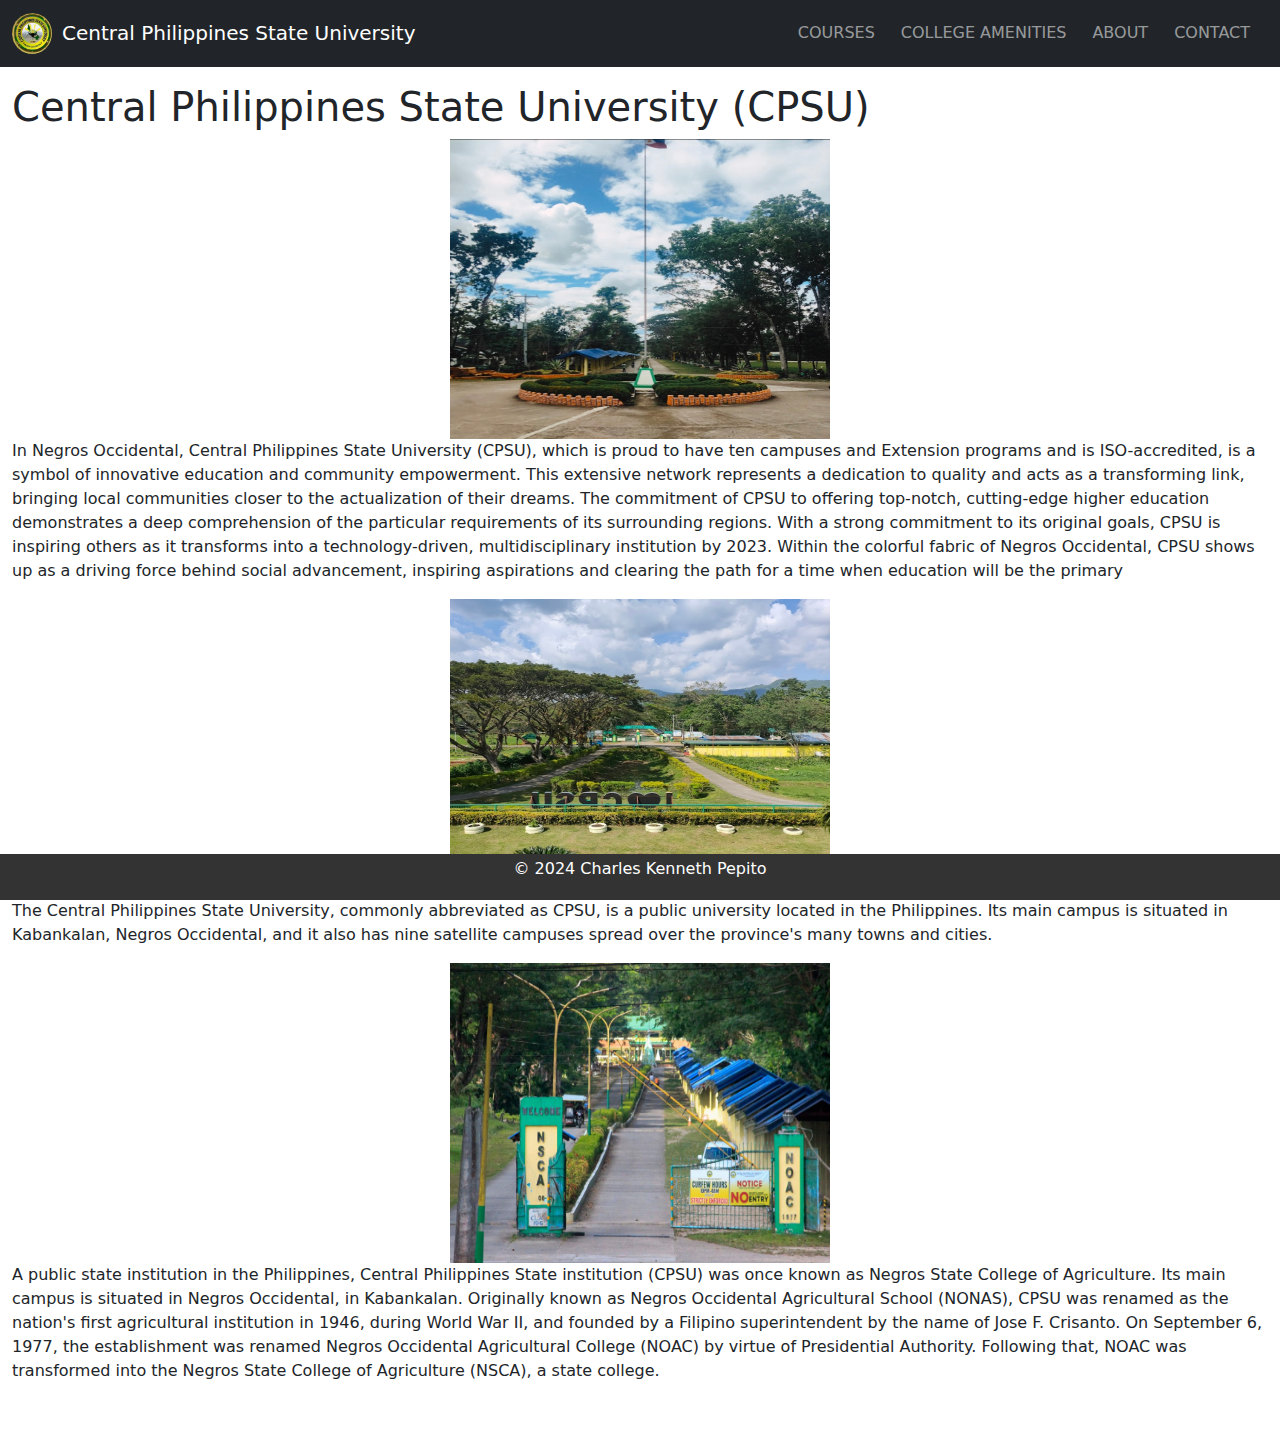
<file: index.html>
<!DOCTYPE html>
<html lang="en">
<head>
  <title>CPSU</title>
  <meta charset="utf-8">
  <meta name="viewport" content="width=device-width, initial-scale=1">
  <link rel="stylesheet" href="style.css">
  <link href="https://cdn.jsdelivr.net/npm/bootstrap@5.3.2/dist/css/bootstrap.min.css" rel="stylesheet">
  <script src="https://cdn.jsdelivr.net/npm/bootstrap@5.3.2/dist/js/bootstrap.bundle.min.js"></script>
<style>
footer {
            background-color: #333;
            color: rgb(255, 255, 255);
            padding: 3px;
            bottom: 0;
            width: 100%;
        }
        .container {
          margin-left: 0;
        }

        .navbar {
          border-radius: 0;
        }

        .navbar-brand {
          display: flex;
          align-items: center;
        }

        .navbar-brand img {
          margin-right: 10px;
        }

        .navbar-nav {
          margin-left: auto;
        }

        .navbar-nav .nav-item {
          margin-right: 10px;
        }
</style>
</head>
<body>

<nav class="navbar navbar-expand-sm bg-dark navbar-dark">
  <div class="container-fluid">

<button class="navbar-toggler" type="button" data-bs-toggle="collapse" data-bs-target="#collapsibleNavbar">
      <span class="navbar-toggler-icon"></span></button>

    <a class="navbar-brand" href="#"><img src="logo.jpeg" alt="cpsu logo" style="width:40px;" class="rounded-pill"> Central Philippines State University</a>
  
    <div class="collapse navbar-collapse" id="collapsibleNavbar">
      <ul class="navbar-nav">

        <li class="nav-item">
          <a class="nav-link" href="courses.html">COURSES</a>
        </li>

        <li class="nav-item">
          <a class="nav-link" href="college.html">COLLEGE AMENITIES</a>
        </li>

         <li class="nav-item">
          <a class="nav-link" href="about.html">ABOUT</a>
        </li>  

        <li class="nav-item">
          <a class="nav-link" href="contact.html">CONTACT</a>
        </li>
      </ul>
    </div>
  </div>
</nav>

<div class="container-fluid mt-3" style="margin-bottom:50px">
  <h1>Central Philippines State University (CPSU)</h1>
  <img src="home.jpeg" alt="cpsu" style="display: block; margin: 0 auto; width: 380px; height: 300px;">
  <p>In Negros Occidental, Central Philippines State University (CPSU), which is proud to have ten campuses and Extension programs and is ISO-accredited, is a symbol of innovative education and community empowerment. This extensive network represents a dedication to quality and acts as a transforming link, bringing local communities closer to the actualization of their dreams. The commitment of CPSU to offering top-notch, cutting-edge higher education demonstrates a deep comprehension of the particular requirements of its surrounding regions. With a strong commitment to its original goals, CPSU is inspiring others as it transforms into a technology-driven, multidisciplinary institution by 2023. Within the colorful fabric of Negros Occidental, CPSU shows up as a driving force behind social advancement, inspiring aspirations and clearing the path for a time when education will be the primary</p>

<img src="home1.jpeg" alt="cpsu" style="display: block; margin: 0 auto; width: 380px; height: 300px;">

  <p>The Central Philippines State University, commonly abbreviated as CPSU, is a public university located in the Philippines. Its main campus is situated in Kabankalan, Negros Occidental, and it also has nine satellite campuses spread over the province's many towns and cities.</p>

<img src="gallery1.jpeg" alt="cpsu" style="display: block; margin: 0 auto; width: 380px; height: 300px;">

  <p>A public state institution in the Philippines, Central Philippines State institution (CPSU) was once known as Negros State College of Agriculture. Its main campus is situated in Negros Occidental, in Kabankalan. Originally known as Negros Occidental Agricultural School (NONAS), CPSU was renamed as the nation's first agricultural institution in 1946, during World War II, and founded by a Filipino superintendent by the name of Jose F. Crisanto. On September 6, 1977, the establishment was renamed Negros Occidental Agricultural College (NOAC) by virtue of Presidential Authority. Following that, NOAC was transformed into the Negros State College of Agriculture (NSCA), a state college.
  </p>
</div>

 <footer>
  <center><p>&copy; 2024 Charles Kenneth Pepito</p></center>
</footer>

</body>
</html>
</file>
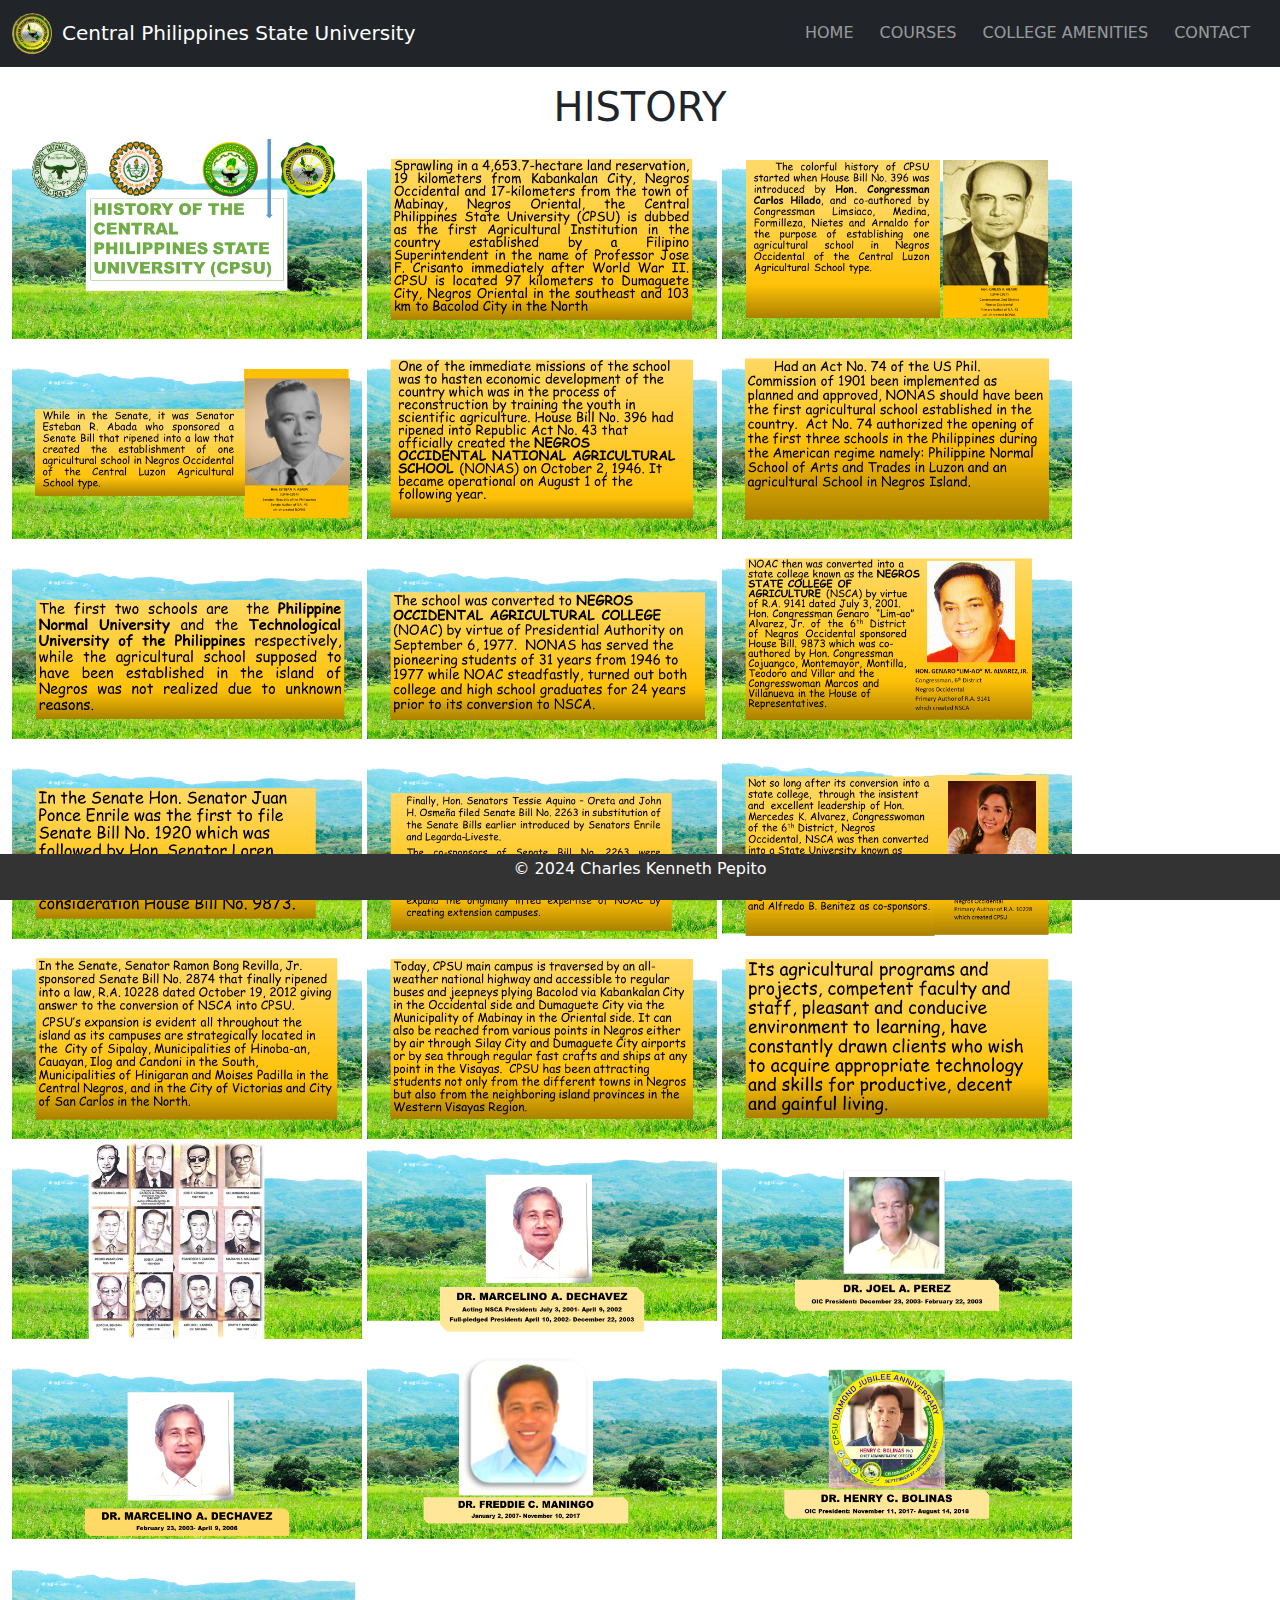
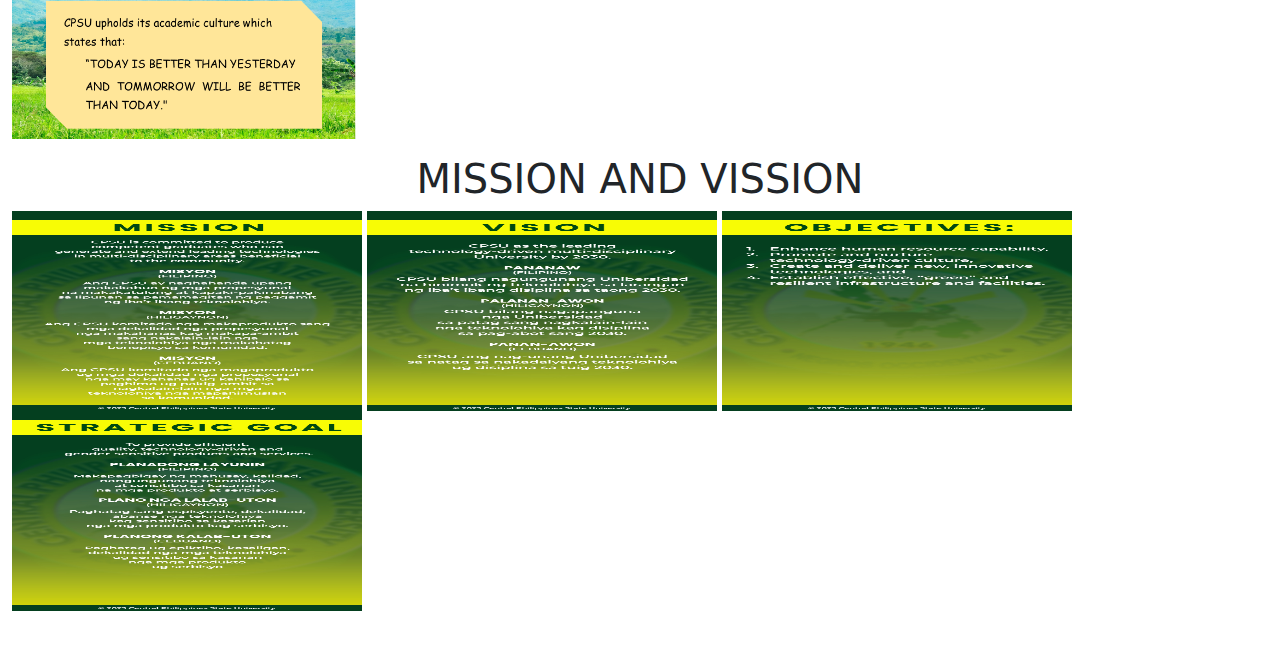
<file: about.html>
<!DOCTYPE html>
<html lang="en">
<head>
  <title>project</title>
  <meta charset="utf-8">
  <meta name="viewport" content="width=device-width, initial-scale=1">
  <link rel="stylesheet" href="style.css">
  <link href="https://cdn.jsdelivr.net/npm/bootstrap@5.3.2/dist/css/bootstrap.min.css" rel="stylesheet">
  <script src="https://cdn.jsdelivr.net/npm/bootstrap@5.3.2/dist/js/bootstrap.bundle.min.js"></script>
<style>
footer {
            background-color: #333;
            color: white;
            padding: 3px;
            bottom: 0;
            width: 100%;
        }
</style>
</head>
<body>

<nav class="navbar navbar-expand-sm bg-dark navbar-dark">
  <div class="container-fluid">

<button class="navbar-toggler" type="button" data-bs-toggle="collapse" data-bs-target="#collapsibleNavbar">
      <span class="navbar-toggler-icon"></span></button>

    <a class="navbar-brand" href="#"><img src="logo.jpeg" alt="cpsu logo" style="width:40px;" class="rounded-pill"> Central Philippines State University</a>
  
    <div class="collapse navbar-collapse" id="collapsibleNavbar">
      <ul class="navbar-nav">
        <li class="nav-item">
          <a class="nav-link" href="index.html">HOME</a>
        </li>
        <li class="nav-item">
          <a class="nav-link" href="courses.html">COURSES</a>
        </li>

         <li class="nav-item">
          <a class="nav-link" href="college.html">COLLEGE AMENITIES</a>
        </li>    
        <li class="nav-item">
          <a class="nav-link" href="contact.html">CONTACT</a>
        </li>
      </ul>
    </div>
  </div>
</nav>

<div class="container-fluid mt-3">
  <center><h1>HISTORY</h1></center>
<img src="history1.jpeg" alt="cpsu" style="width:350px;height:200px;">

<img src="history2.jpeg" alt="cpsu" style="width:350px;height:200px;">

<img src="history3.jpeg" alt="cpsu" style="width:350px;height:200px;">

<img src="history4.jpeg" alt="cpsu" style="width:350px;height:200px;">

<img src="history5.jpeg" alt="cpsu" style="width:350px;height:200px;">

<img src="history6.jpeg" alt="cpsu" style="width:350px;height:200px;">

<img src="history7.jpeg" alt="cpsu" style="width:350px;height:200px;">

<img src="history8.jpeg" alt="cpsu" style="width:350px;height:200px;">

<img src="history9.jpeg" alt="cpsu" style="width:350px;height:200px;">

<img src="history10.jpeg" alt="cpsu" style="width:350px;height:200px;">

<img src="history11.jpeg" alt="cpsu" style="width:350px;height:200px;">

<img src="history12.jpeg" alt="cpsu" style="width:350px;height:200px;">

<img src="history13.jpeg" alt="cpsu" style="width:350px;height:200px;">

<img src="history14.jpeg" alt="cpsu" style="width:350px;height:200px;">

<img src="history15.jpeg" alt="cpsu" style="width:350px;height:200px;">

<img src="history16.jpeg" alt="cpsu" style="width:350px;height:200px;">

<img src="history17.jpeg" alt="cpsu" style="width:350px;height:200px;">

<img src="history18.jpeg" alt="cpsu" style="width:350px;height:200px;">

<img src="history19.jpeg" alt="cpsu" style="width:350px;height:200px;">

<img src="history20.jpeg" alt="cpsu" style="width:350px;height:200px;">

<img src="history21.jpeg" alt="cpsu" style="width:350px;height:200px;">

<img src="history22.jpeg" alt="cpsu" style="width:350px;height:200px;">

  </div>
<div class="container-fluid mt-3" style="margin-bottom: 50px;">
  <center><h1>MISSION AND VISSION</h1></center>

<img src="mv3.jpeg" alt="cpsu" style="width:350px;height:200px;">

<img src="mv4.jpeg" alt="cpsu" style="width:350px;height:200px;">

<img src="mv2.jpeg" alt="cpsu" style="width:350px;height:200px;">

<img src="mv1.jpeg" alt="cpsu" style="width:350px;height:200px;">

</div>
 <footer>
  <center><p>&copy; 2024 Charles Kenneth Pepito</p></center>
</footer>
</body>
</html>
</file>
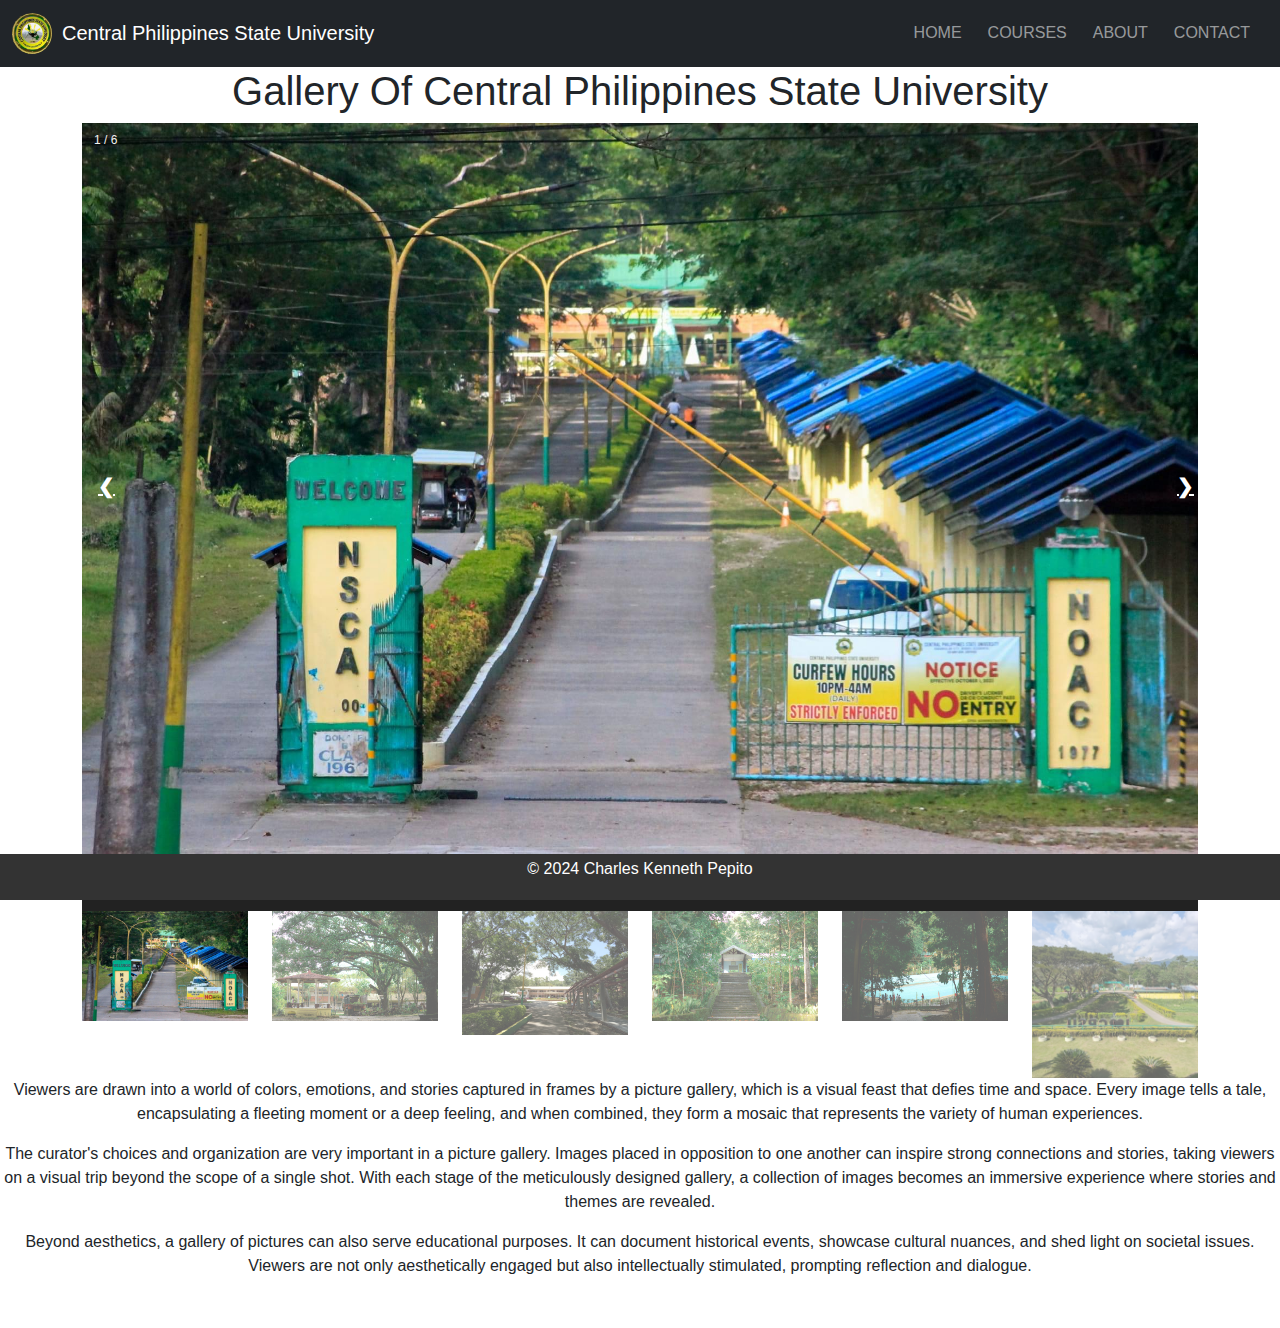
<file: college.html>
<!DOCTYPE html>
<html lang="en">
<head>
  <title>project</title>
  <meta charset="utf-8">
  <meta name="viewport" content="width=device-width, initial-scale=1">
  <link rel="stylesheet" href="style.css">
  <link href="https://cdn.jsdelivr.net/npm/bootstrap@5.3.2/dist/css/bootstrap.min.css" rel="stylesheet">
  <script src="https://cdn.jsdelivr.net/npm/bootstrap@5.3.2/dist/js/bootstrap.bundle.min.js"></script>
<style>
body {
  font-family: Arial;
  margin: 0;
}

* {
  box-sizing: border-box;
}

img {
  vertical-align: middle;
}
/* Position the image container (needed to position the left and right arrows) */
.container {
  position: relative;
}

/* Hide the images by default */
.mySlides {
  display: none;
}
/* Add a pointer when hovering over the thumbnail images */
.cursor {
  cursor: pointer;
}

/* Next & previous buttons */
.prev,
.next {
  cursor: pointer;
  position: absolute;
  top: 40%;
  width: auto;
  padding: 16px;
  margin-top: -50px;
  color: white;
  font-weight: bold;
  font-size: 20px;
  border-radius: 0 3px 3px 0;
  user-select: none;
  -webkit-user-select: none;
}
/* Position the "next button" to the right */
.next {
  right: 0;
  border-radius: 3px 0 0 3px;
}

/* On hover, add a black background color with a little bit see-through */
.prev:hover,
.next:hover {
  background-color: rgba(0, 0, 0, 0.8);
}

/* Number text (1/3 etc) */
.numbertext {
  color: #f2f2f2;
  font-size: 12px;
  padding: 8px 12px;
  position: absolute;
  top: 0;
}
/* Container for image text */
.caption-container {
  text-align: center;
  background-color: #222;
  padding: 2px 16px;
  color: white;
}

.row:after {
  content: "";
  display: table;
  clear: both;
}

/* Six columns side by side */
.column {
  float: left;
  width: 16.66%;
}

/* Add a transparency effect for thumnbail images */
.demo {
  opacity: 0.6;
}
.active,
.demo:hover {
  opacity: 1;
}


footer {
            background-color: #333;
            color: white;
            padding: 3px;
            bottom: 0;
            width: 100%;
        }
</style>
</head>
<body>

<nav class="navbar navbar-expand-sm bg-dark navbar-dark">
  <div class="container-fluid">

<button class="navbar-toggler" type="button" data-bs-toggle="collapse" data-bs-target="#collapsibleNavbar">
      <span class="navbar-toggler-icon"></span></button>

    <a class="navbar-brand" href="#"><img src="logo.jpeg" alt="cpsu logo" style="width:40px;" class="rounded-pill"> Central Philippines State University</a>
  
    <div class="collapse navbar-collapse" id="collapsibleNavbar">
      <ul class="navbar-nav">
        <li class="nav-item">
          <a class="nav-link" href="index.html">HOME</a>
        </li>
        <li class="nav-item">
          <a class="nav-link" href="courses.html">COURSES</a>
        </li>

         <li class="nav-item">
          <a class="nav-link" href="about.html">ABOUT</a>
        </li>    

        <li class="nav-item">
          <a class="nav-link" href="contact.html">CONTACT</a>
        </li>
      </ul>
    </div>
  </div>
</nav>

<h1 style="text-align:center">Gallery Of Central Philippines State University</h1>

<div class="container">
  <div class="mySlides">
    <div class="numbertext">1 / 6</div>
    <img src="gallery1.jpeg" style="width:100%">
  </div>
<div class="mySlides">
    <div class="numbertext">2 / 6</div>
    <img src="gallery2.jpeg" style="width:100%">
  </div>

  <div class="mySlides">
    <div class="numbertext">3 / 6</div>
    <img src="gallery8.jpeg" style="width:100%">
  </div>
    
  <div class="mySlides">
    <div class="numbertext">4 / 6</div>
    <img src="gallery4.jpeg" style="width:100%">
  </div>

  <div class="mySlides">
    <div class="numbertext">5 / 6</div>
    <img src="gallery5.jpeg" style="width:100%">
  </div>
  <div class="mySlides">
    <div class="numbertext">6 / 6</div>
    <img src="home1.jpeg" style="width:100%">
  </div>

  <a class="prev" onclick="plusSlides(-1)">❮</a>
  <a class="next" onclick="plusSlides(1)">❯</a>

  <div class="caption-container">
    <p id="caption"></p>
  </div>
<div class="row">
    <div class="column">
      <img class="demo cursor" src="gallery1.jpeg" style="width:100%" onclick="currentSlide(1)" alt="Central Philippine State University">
    </div>
    <div class="column">
      <img class="demo cursor" src="gallery2.jpeg" style="width:100%" onclick="currentSlide(2)" alt="Central Philippine State University">
    </div>
    <div class="column">
      <img class="demo cursor" src="gallery8.jpeg" style="width:100%" onclick="currentSlide(3)" alt="Central Philippine State University">
    </div>
    <div class="column">
      <img class="demo cursor" src="gallery4.jpeg" style="width:100%" onclick="currentSlide(4)" alt="Central Philippine State University">
    </div>
    <div class="column">
      <img class="demo cursor" src="gallery5.jpeg" style="width:100%" onclick="currentSlide(5)" alt="Central Philippine State University">
    </div>    
<div class="column">
      <img class="demo cursor" src="home1.jpeg" style="width:100%" onclick="currentSlide(6)" alt="Central Philippine State University">
    </div>
  </div>
</div>
<div style="margin-bottom: 50px;">
<p style="text-align:center">Viewers are drawn into a world of colors, emotions, and stories captured in 
  frames by a picture gallery, which is a visual feast that defies time and space. Every image tells a tale, 
  encapsulating a fleeting moment or a deep feeling, and when combined, they form a mosaic that represents 
  the variety of human experiences.</p>

<p style="text-align:center">The curator's choices and organization are very important in a picture gallery. 
  Images placed in opposition to one another can inspire strong connections and stories, taking viewers on a 
  visual trip beyond the scope of a single shot. With each stage of the meticulously designed gallery, a
   collection of images becomes an immersive experience where stories and themes are revealed.</p>

<p style="text-align:center">Beyond aesthetics, a gallery of pictures can also serve educational purposes. It can document historical events, showcase cultural nuances, and shed light on societal issues. Viewers are not only aesthetically engaged but also intellectually stimulated, prompting reflection and dialogue.</p>
</div>
<script>
let slideIndex = 1;
showSlides(slideIndex);

function plusSlides(n) {
  showSlides(slideIndex += n);
}
function currentSlide(n) {
  showSlides(slideIndex = n);
}

function showSlides(n) {
  let i;
  let slides = document.getElementsByClassName("mySlides");
  let dots = document.getElementsByClassName("demo");
  let captionText = document.getElementById("caption");
  if (n > slides.length) {slideIndex = 1}
  if (n < 1) {slideIndex = slides.length}
  for (i = 0; i < slides.length; i++) {
    slides[i].style.display = "none";
  }
 for (i = 0; i < dots.length; i++) {
    dots[i].className = dots[i].className.replace(" active", "");
  }
  slides[slideIndex-1].style.display = "block";
  dots[slideIndex-1].className += " active";
  captionText.innerHTML = dots[slideIndex-1].alt;
}
</script>
     <footer>
      <center><p>&copy; 2024 Charles Kenneth Pepito</p></center>
</footer>
</body>
</html>
</file>
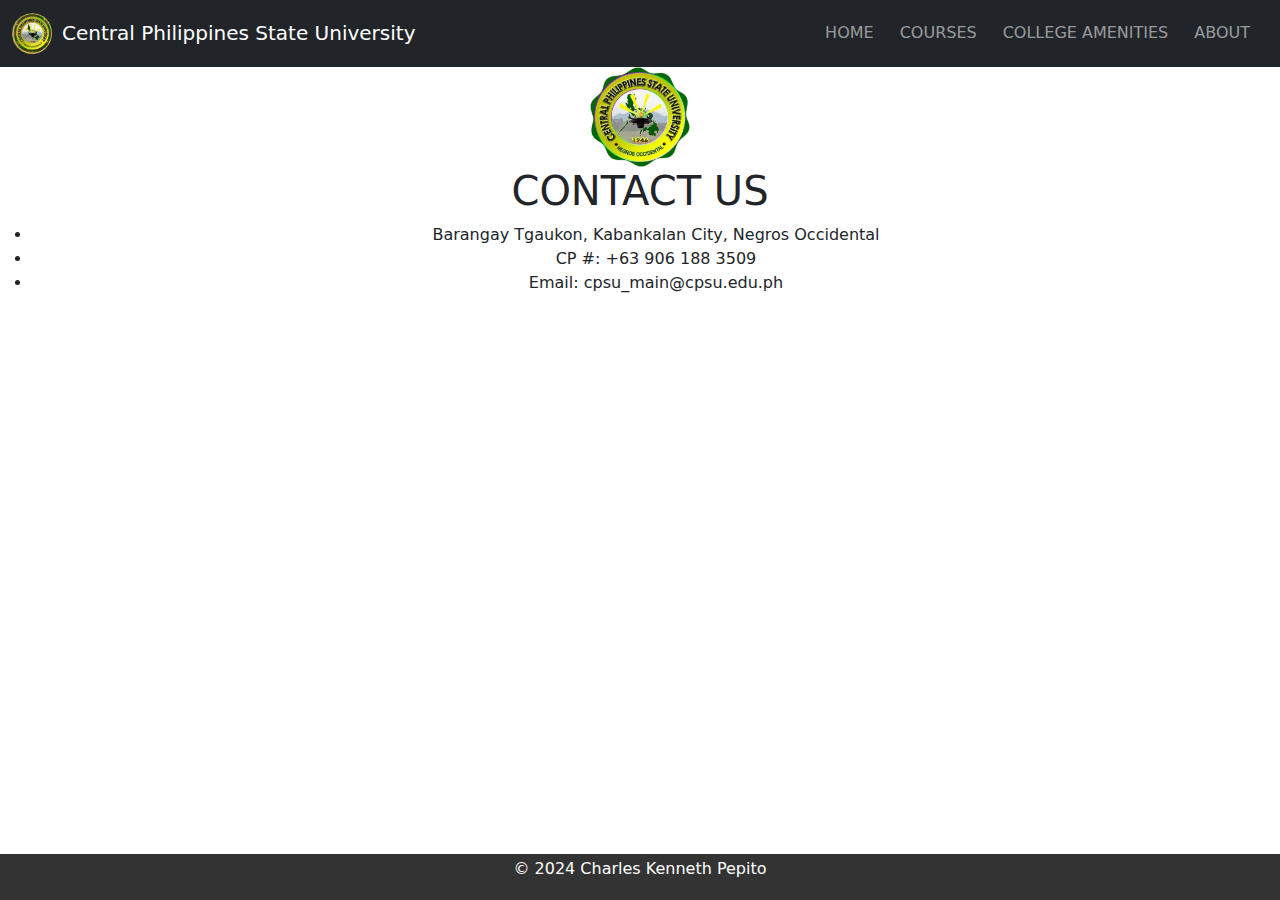
<file: contact.html>
<!DOCTYPE html>
<html lang="en">
<head>
  <title>html project</title>
  <meta charset="utf-8">
  <meta name="viewport" content="width=device-width, initial-scale=1">
  <link rel="stylesheet" href="style.css">
  <link href="https://cdn.jsdelivr.net/npm/bootstrap@5.3.2/dist/css/bootstrap.min.css" rel="stylesheet">
  <script src="https://cdn.jsdelivr.net/npm/bootstrap@5.3.2/dist/js/bootstrap.bundle.min.js"></script>
<style>
footer {
            background-color: #333;
            color: white;
            padding: 3px;
            bottom: 0;
            width: 100%;
        }
</style>
</head>
<body>

<nav class="navbar navbar-expand-sm bg-dark navbar-dark">
  <div class="container-fluid">

<button class="navbar-toggler" type="button" data-bs-toggle="collapse" data-bs-target="#collapsibleNavbar">
      <span class="navbar-toggler-icon"></span></button>

    <a class="navbar-brand" href="#"><img src="logo.jpeg" alt="cpsu logo" style="width:40px;" class="rounded-pill"> Central Philippines State University</a>
  
    <div class="collapse navbar-collapse" id="collapsibleNavbar">
      <ul class="navbar-nav">
        <li class="nav-item">
          <a class="nav-link" href="index.html">HOME</a>
        </li>

        <li class="nav-item">
          <a class="nav-link" href="courses.html">COURSES</a>
        </li>

        <li class="nav-item">
          <a class="nav-link" href="college.html">COLLEGE AMENITIES</a>
        </li>

         <li class="nav-item">
          <a class="nav-link" href="about.html">ABOUT</a>
        </li>      
      </ul>
    </div>
  </div>
</nav>

<center>
<img src="main.jpeg" alt="cpsu" style="width:100px;height:100px;">
  <h1>CONTACT US</h1>
<ul>
         <li>Barangay Tgaukon, Kabankalan City, Negros Occidental</li>
         <li> CP #: +63 906 188 3509</li>
         <li> Email: cpsu_main@cpsu.edu.ph</li>
</ul>

</center>

 <footer>
  <center><p>&copy; 2024 Charles Kenneth Pepito</p></center>
</footer>

</body>
</html>
</file>
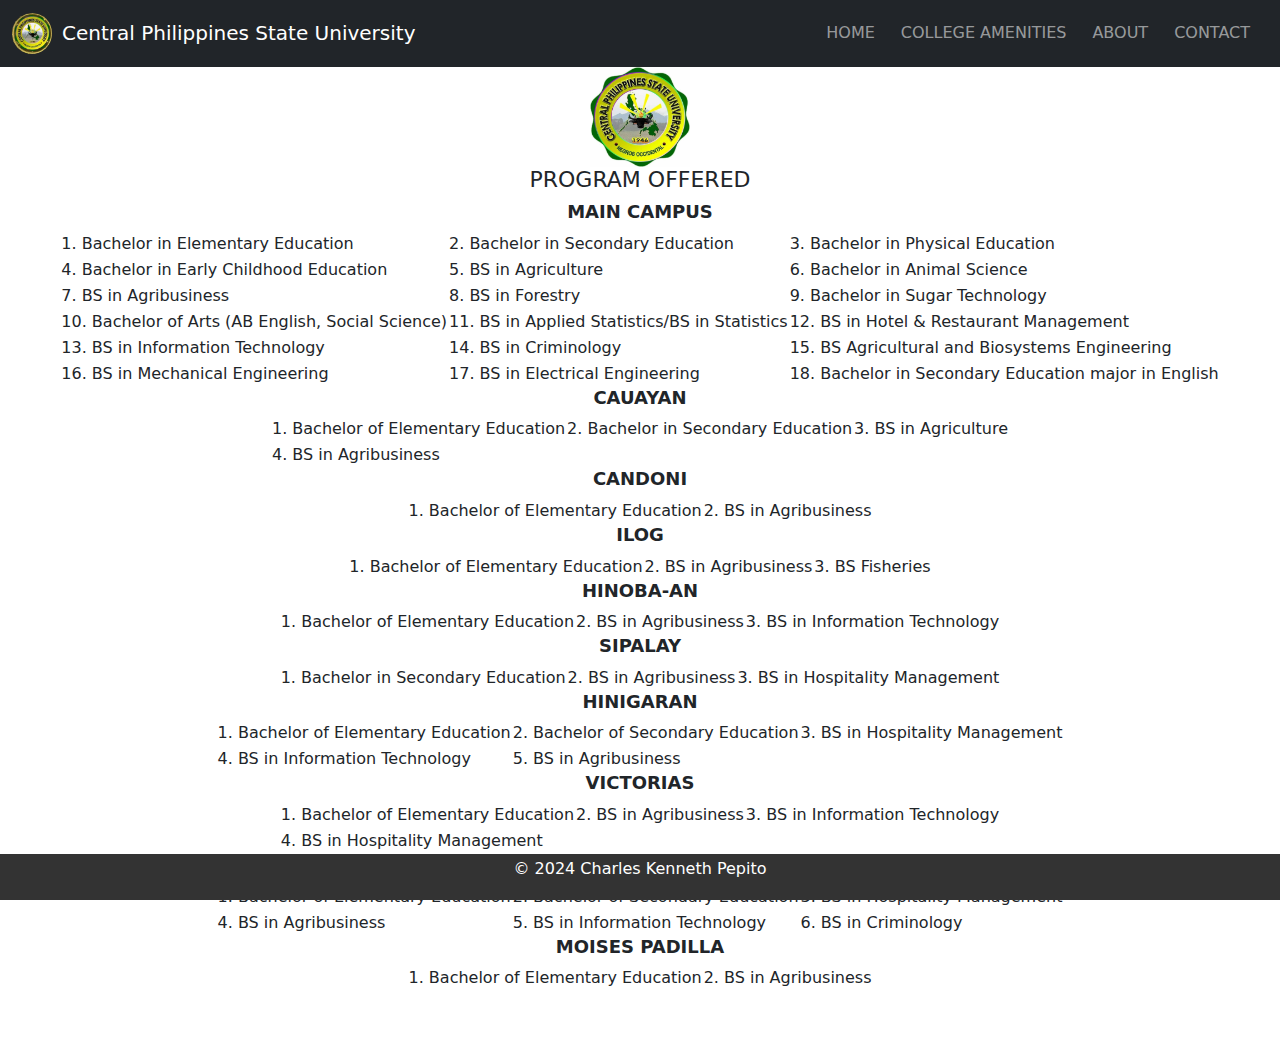
<file: courses.html>
<!DOCTYPE html>
<html lang="en">
<head>
  <title>project</title>
  <meta charset="utf-8">
  <meta name="viewport" content="width=device-width, initial-scale=1">
  <link rel="stylesheet" href="style.css">
  <link href="https://cdn.jsdelivr.net/npm/bootstrap@5.3.2/dist/css/bootstrap.min.css" rel="stylesheet">
  <script src="https://cdn.jsdelivr.net/npm/bootstrap@5.3.2/dist/js/bootstrap.bundle.min.js"></script>
<style>
footer {
            background-color: #333;
            color: white;
            padding: 3px;
            bottom: 0;
            width: 100%;
        }
        h1{
          font-size:22px;
        }
</style>
</head>
<body>

  <nav class="navbar navbar-expand-sm bg-dark navbar-dark">
  <div class="container-fluid">

  <button class="navbar-toggler" type="button" data-bs-toggle="collapse" data-bs-target="#collapsibleNavbar">
        <span class="navbar-toggler-icon"></span></button>

      <a class="navbar-brand" href="#"><img src="logo.jpeg" alt="cpsu logo" style="width:40px;" class="rounded-pill"> Central Philippines State University</a>
    
      <div class="collapse navbar-collapse" id="collapsibleNavbar">
        <ul class="navbar-nav">
          <li class="nav-item">
            <a class="nav-link" href="index.html">HOME</a>
          </li>

          <li class="nav-item">
            <a class="nav-link" href="college.html">COLLEGE AMENITIES</a>
          </li>
    
          <li class="nav-item">
            <a class="nav-link" href="about.html">ABOUT</a>
          </li>

          <li class="nav-item">
            <a class="nav-link" href="contact.html">CONTACT</a>
          </li>
        </ul>
      </div>
    </div>
  </nav>

<center>
<table style="margin-bottom: auto;">
<center>
<img src="main.jpeg" alt="cpsu" style="width:100px;height:100px;">
</center>

  <center><h1>PROGRAM OFFERED</h1></center>
  <table>
    <h1 style="text-align: center; font-weight: bold; font-size: large;">MAIN CAMPUS</h1>
    <tr>
      <td>1. Bachelor in Elementary Education</td>
      <td>2. Bachelor in Secondary Education</td>
      <td>3. Bachelor in Physical Education</td>
    </tr>
    <tr>
      <td>4. Bachelor in Early Childhood Education</td>
      <td>5. BS in Agriculture</td>
      <td>6. Bachelor in Animal Science</td>
    </tr>
    <tr>
      <td>7. BS in Agribusiness</td>
      <td>8. BS in Forestry</td>
      <td>9. Bachelor in Sugar Technology</td>
      </tr>
        <tr>
      <td>10. Bachelor of Arts (AB English, Social Science) </td>
      <td>11. BS in Applied Statistics/BS in Statistics</td>
      <td>12. BS in Hotel & Restaurant Management</td>
      </tr>
      <tr>
      <td>13. BS in Information Technology</td>
      <td>14. BS in Criminology</td>
      <td>15. BS Agricultural and Biosystems Engineering</td>
    </tr>
    <tr>
      <td>16. BS in Mechanical Engineering</td>
      <td>17. BS in Electrical Engineering</td>
      <td>18. Bachelor in Secondary Education major in English</td>
    </tr>
  </table>
  <table>
    <h1 style="text-align: center; font-weight: bold; font-size: large;">CAUAYAN</h1>
    <tr>
      <td>1. Bachelor of Elementary Education</td>
      <td>2. Bachelor in Secondary Education</td>
      <td>3. BS in Agriculture</td>
    </tr>
    <tr>
      <td>4. BS in Agribusiness</td>
    </tr>
  </table>
  <table>
      <h1 style="text-align: center; font-weight: bold; font-size: large;">CANDONI</h1>
    <tr>
        <td>1. Bachelor of Elementary Education</td>
        <td>2. BS in Agribusiness </td>
    </tr>
  </table>
  <table>
    <h1 style="text-align: center; font-weight: bold; font-size: large;">ILOG</h1>
    <tr>
        <td>1. Bachelor of Elementary Education</td>
        <td>2. BS in Agribusiness </td>
        <td>3. BS Fisheries</td>
    </tr>
  </table>
  <table>
    <h1 style="text-align: center; font-weight: bold; font-size: large;">HINOBA-AN</h1>
    <tr>
      <td>1. Bachelor of Elementary Education</td>
      <td>2. BS in Agribusiness</td>
      <td>3. BS in Information Technology</td>
    </tr>
  </table>
  <table>
    <h1 style="text-align: center; font-weight: bold; font-size: large;">SIPALAY</h1>
    <tr>
      <td>1. Bachelor in Secondary Education</td>
      <td>2. BS in Agribusiness</td>
      <td>3. BS in Hospitality Management</td>
    </tr>
  </table>
  <table>
    <h1 style="text-align: center; font-weight: bold; font-size: large;">HINIGARAN</h1>
    <tr>
      <td>1. Bachelor of Elementary Education </td>
      <td>2. Bachelor of Secondary Education</td>
      <td>3. BS in Hospitality Management</td>
    </tr>
    <tr>
      <td>4. BS in Information Technology</td>
      <td>5. BS in Agribusiness</td>
    </tr>
  </table>
  <table>
    <h1 style="text-align: center; font-weight: bold; font-size: large;">VICTORIAS</h1>
    <tr>
      <td>1. Bachelor of Elementary Education</td>
      <td>2. BS in Agribusiness</td>
      <td>3. BS in Information Technology</td>
    </tr>
    <tr>
      <td>4. BS in Hospitality Management</td>
    </tr>
  </table>
  <table>
    <h1 style="text-align: center; font-weight: bold; font-size: large;">SAN CARLOS</h1>
    <tr>
      <td>1. Bachelor of Elementary Education</td>
      <td>2. Bachelor of Secondary Education</td>
      <td>3. BS in Hospitality Management</td>
    </tr>
    <tr>
      <td>4. BS in Agribusiness</td>
      <td>5. BS in Information Technology</td>
      <td>6. BS in Criminology</td>
    </tr>
  </table>
  <div style="margin-bottom: 50px;">
  <table>
    <h1 style="text-align: center; font-weight: bold; font-size: large;">MOISES PADILLA</h1>
    <tr>
      <td>1. Bachelor of Elementary Education</td>
      <td>2. BS in Agribusiness</td>
    </tr>
  </table>
</div>
</table>
</center>

  <footer>
  <center><p>&copy; 2024 Charles Kenneth Pepito</p></center>
  </footer>
  
</div>
</body>
</html>
</file>
<file: style.css>
footer {
    background-color: #333;
    color: rgb(255, 255, 255);
    padding: 3px;
    bottom: 0;
    width: 100%;
}
.container {
  margin-left: 0;
}

.navbar {
  border-radius: 0;
}

.navbar-brand {
  display: flex;
  align-items: center;
}

.navbar-brand img {
  margin-right: 10px;
}

.navbar-nav {
  margin-left: auto;
}

.navbar-nav .nav-item {
  margin-right: 10px;
}

footer {
    background-color: #333;
    color: white;
    padding: 10px;
    text-align: center;
    position: fixed;
    bottom: 0;
    width: 100%;
  }
</file>
